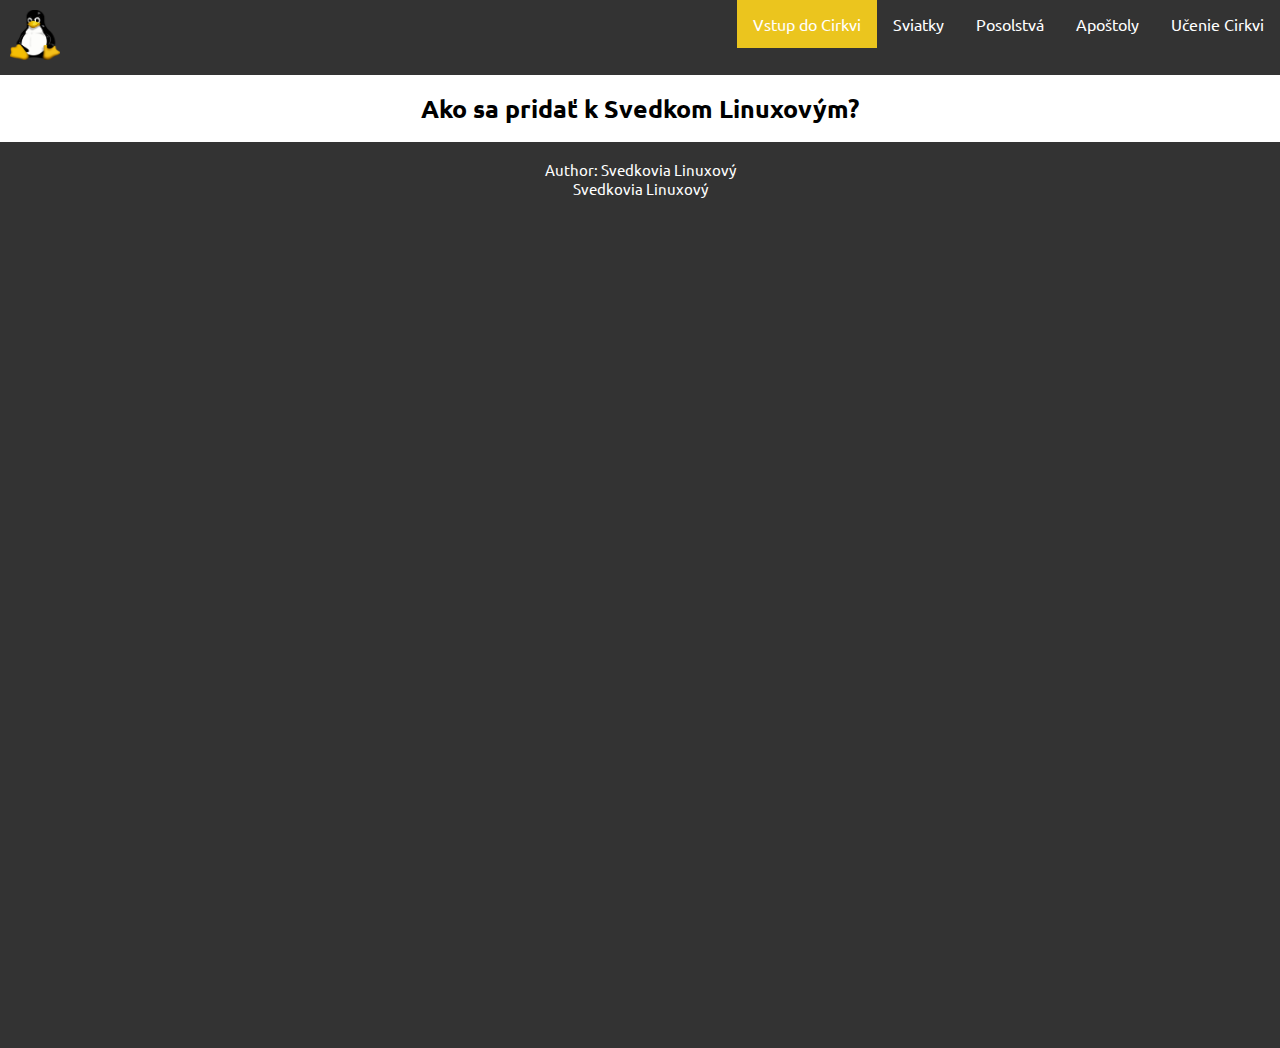
<file: index.html>
<!DOCTYPE html>
<html>
<head>
  <title>Svedkovia Linuxový</title>
  <link rel="stylesheet" href="css/style.css">
</head>
<body>

<ul>
  <a href="index.html"><img src="img\logo.png" alt=""></a>
  <li><a href="ucenie.html">Učenie Cirkvi</a></li>
  <li><a href="apostoli.html">Apoštoly</a></li>
  <li><a href="Posolstva.html">Posolstvá</a></li>
  <li><a href="sviatky.html">Sviatky</a></li>
  <li><a class="active" href="index.html">Vstup do Cirkvi</a></li>
</ul>

<center><h1>Ako sa pridať k Svedkom Linuxovým?</h1></center>







<footer>
  <p>Author: Svedkovia Linuxový<br>
  <a href="#">Svedkovia Linuxový</a></p>
</footer>



</body>
</html>
</file>
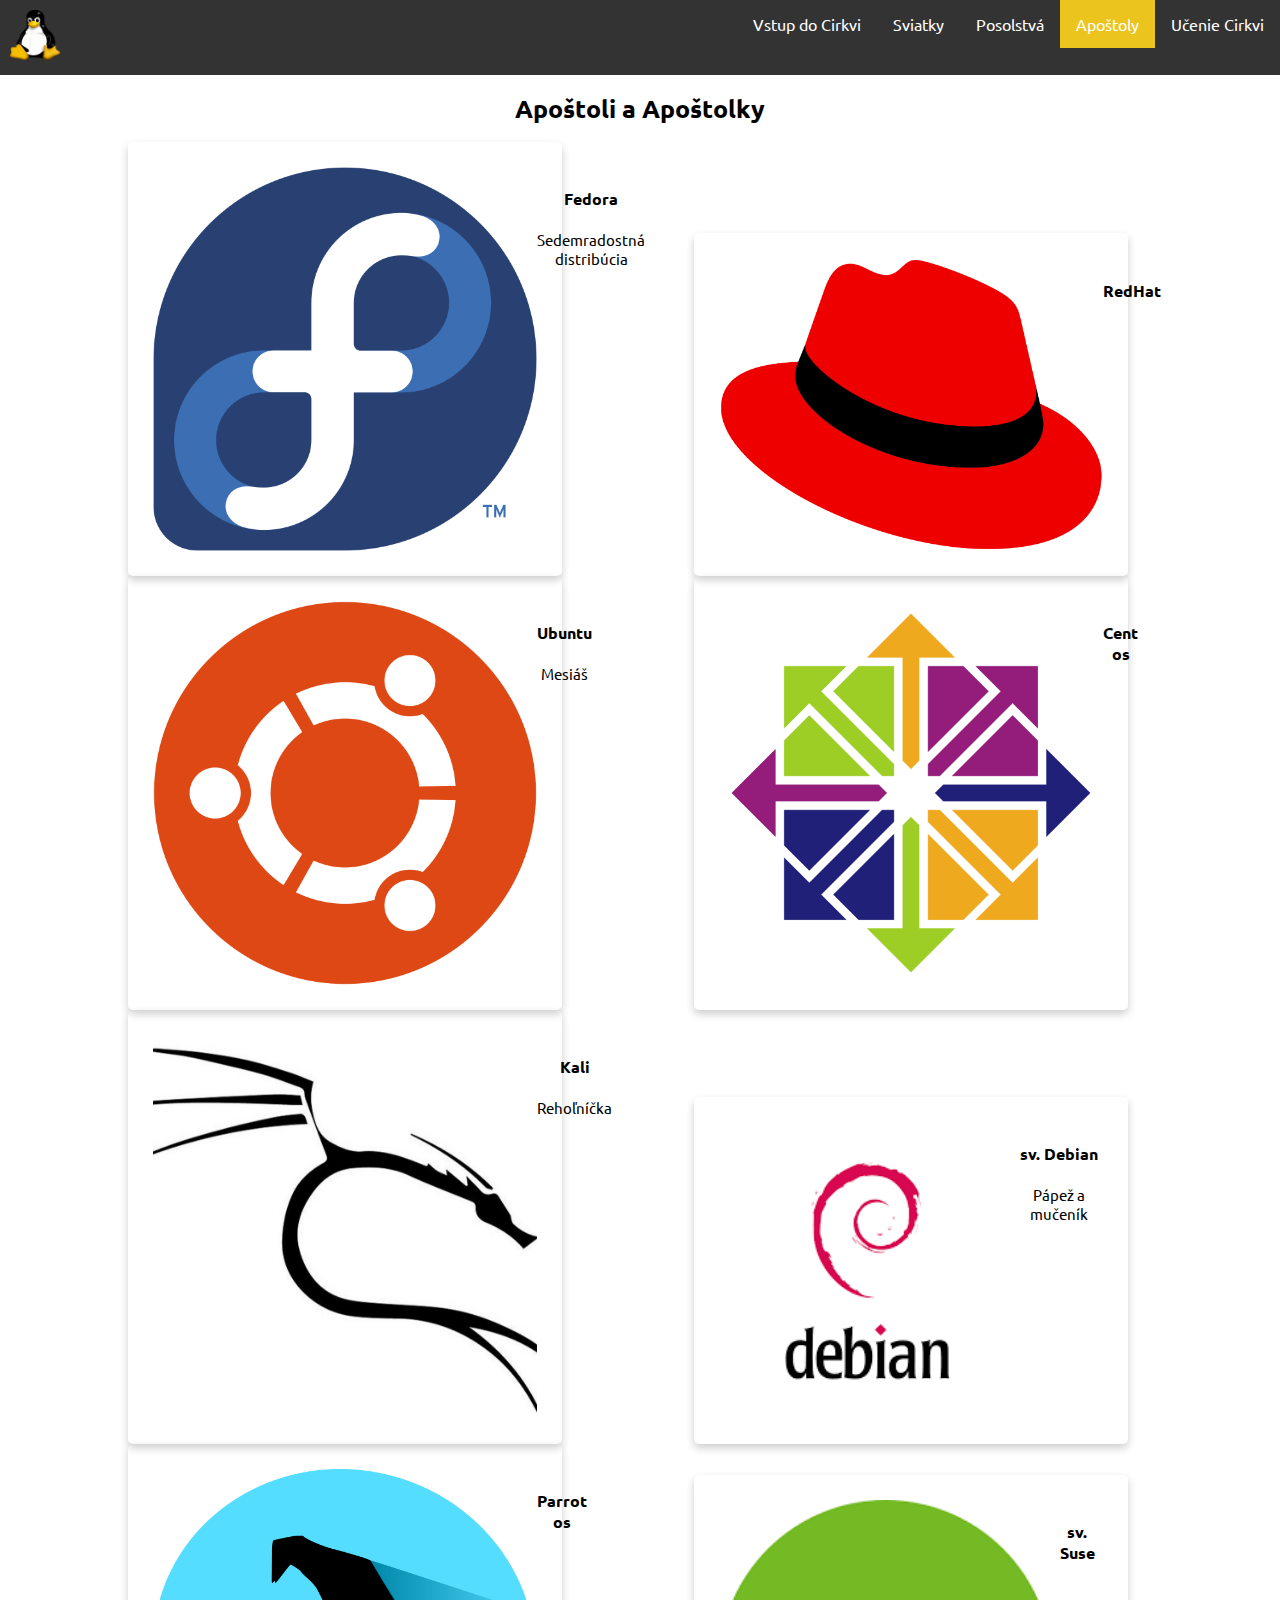
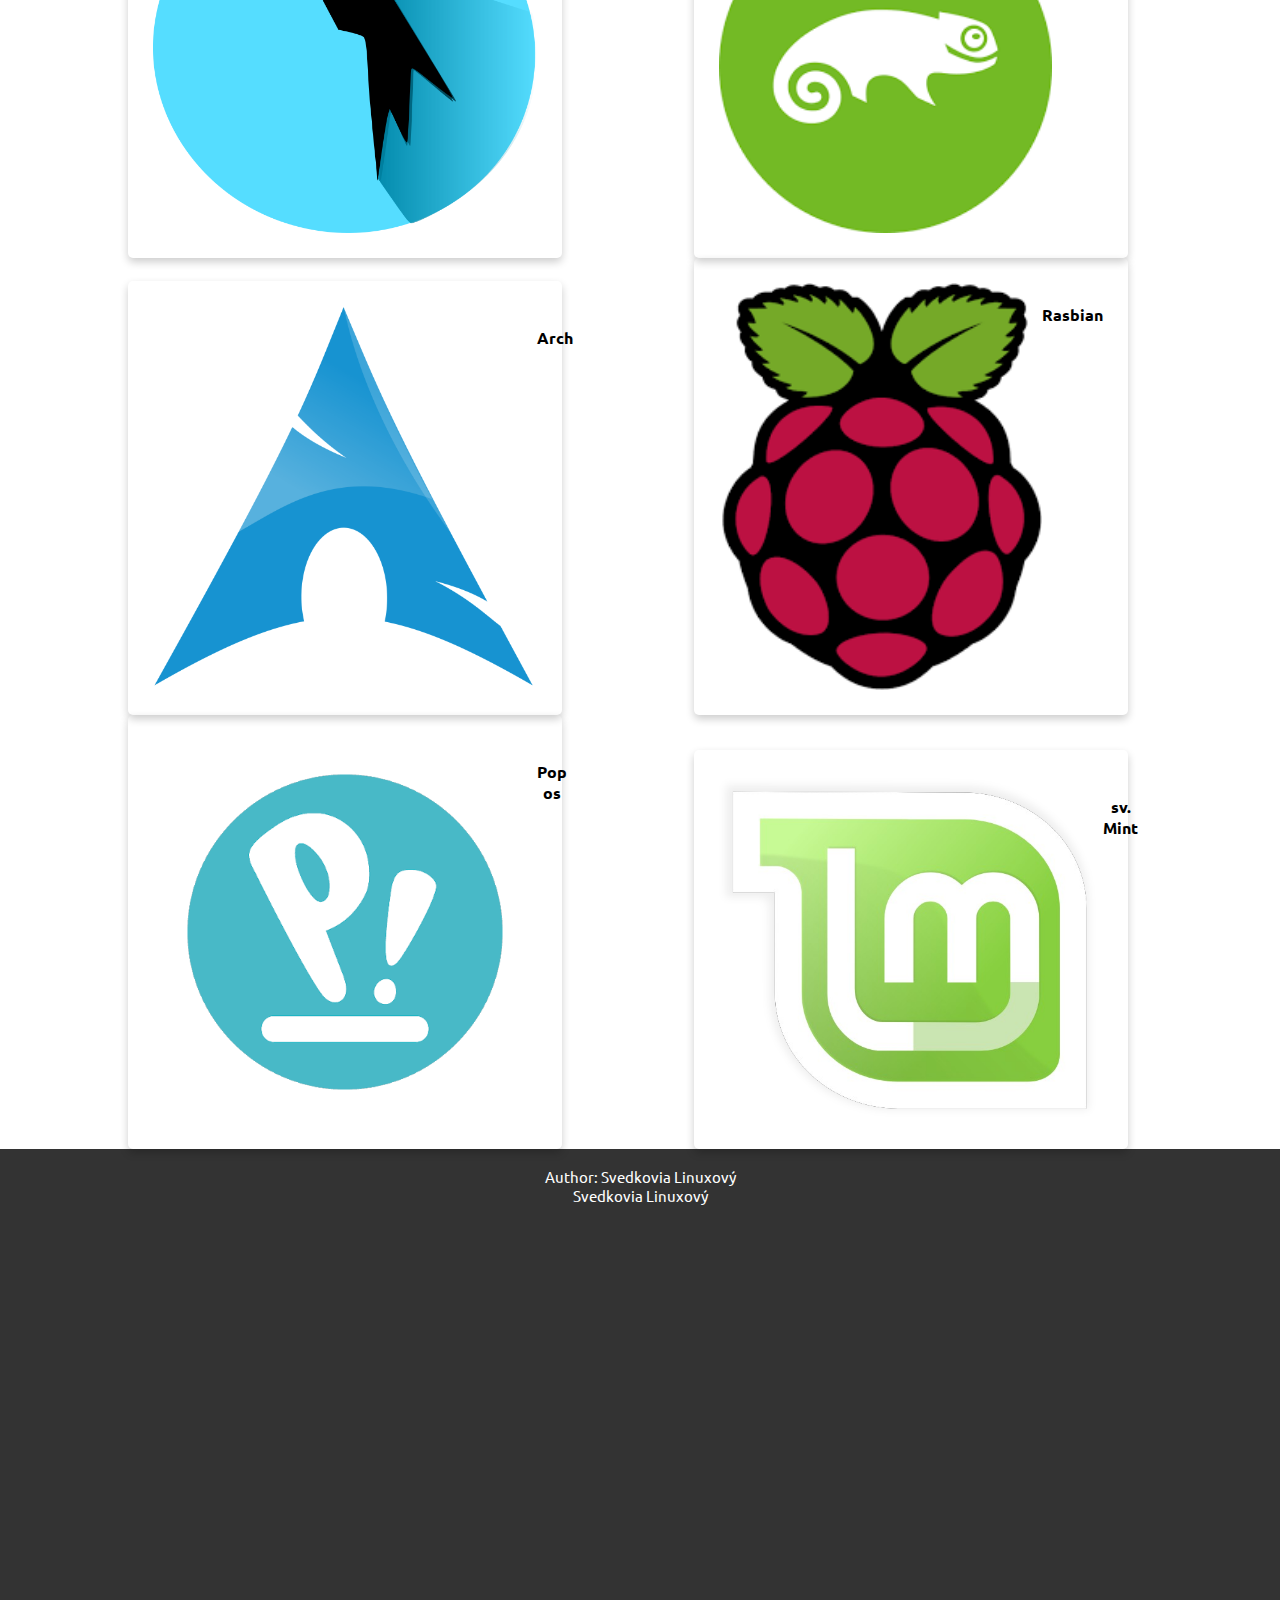
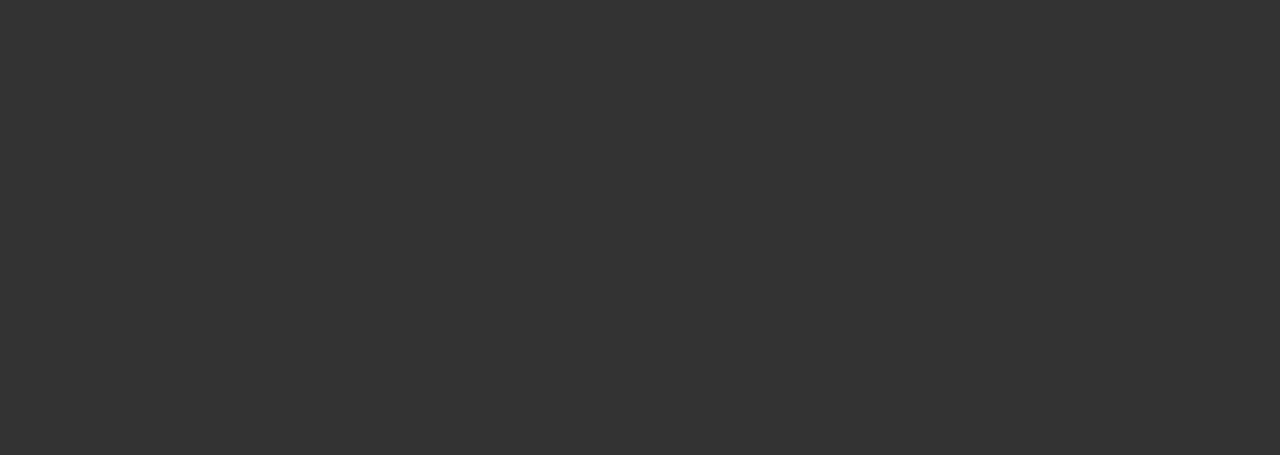
<file: apostoli.html>
<!DOCTYPE html>
<html>
<head>
  <title>Svedkovia Linuxový</title>
  <link rel="stylesheet" href="css/style.css">
</head>
<body>

<ul>
  <a href="index.html"><img src="img\logo.png" alt=""></a>
  <li><a href="ucenie.html">Učenie Cirkvi</a></li>
  <li><a class="active" href="apostoli.html">Apoštoly</a></li>
  <li><a href="Posolstva.html">Posolstvá</a></li>
  <li><a href="sviatky.html">Sviatky</a></li>
  <li><a  href="index.html">Vstup do Cirkvi</a></li>

</ul>

<center><h1>Apoštoli a Apoštolky</h1></center>

<div class="card">
  <img src="img/fedora.png" alt="Avatar" style="width:100%">
  <div class="container">
    <h4><b>Fedora</b></h4>
    <p>Sedemradostná distribúcia</p>
  </div>
</div>

<div class="card">
  <img src="img/redhat.png" alt="Avatar" style="width:100%">
  <div class="container">
    <h4><b>RedHat</b></h4>
  </div>
</div>

<div class="card">
  <img src="img/ubuntu.png" alt="Avatar" style="width:100%">
  <div class="container">
    <h4><b>Ubuntu</b></h4>
    <p>Mesiáš</p>
  </div>
</div>

<div class="card">
  <img src="img/cent.png" alt="Avatar" style="width:100%">
  <div class="container">
    <h4><b>Cent os</b></h4>
  </div>
</div>

<div class="card">
  <img src="img/kali.jpg" alt="Avatar" style="width:100%">
  <div class="container">
    <h4><b>Kali</b></h4>
    <p>Rehoľníčka</p>
  </div>
</div>

<div class="card">
  <img src="img/deb1.png" alt="Avatar" style="width:100%">
  <div class="container">
    <h4><b>sv. Debian</b></h4>
    <p>Pápež a mučeník</p>
  </div>
</div>

<div class="card">
  <img src="img/parrot.png" alt="Avatar" style="width:100%">
  <div class="container">
    <h4><b>Parrot os</b></h4>
  </div>
</div>


<div class="card">
  <img src="img/suse.png" alt="Avatar" style="width:100%">
  <div class="container">
    <h4><b>sv. Suse</b></h4>
  </div>
</div>

<div class="card">
  <img src="img/arch.png" alt="Avatar" style="width:100%">
  <div class="container">
    <h4><b>Arch</b></h4>
  </div>
</div>

<div class="card">
  <img src="img/rass.png" alt="Avatar" style="width:100%">
  <div class="container">
    <h4><b>Rasbian</b></h4>
  </div>
</div>

<div class="card">
  <img src="img/pop.png" alt="Avatar" style="width:100%">
  <div class="container">
    <h4><b>Pop os</b></h4>
  </div>
</div>

<div class="card">
  <img src="img/mint.png" alt="Avatar" style="width:100%">
  <div class="container">
    <h4><b>sv. Mint</b></h4>
  </div>
</div>


<footer>
  <p>Author: Svedkovia Linuxový<br>
  <a href="#">Svedkovia Linuxový</a></p>
</footer>



</body>
</html>
</file>
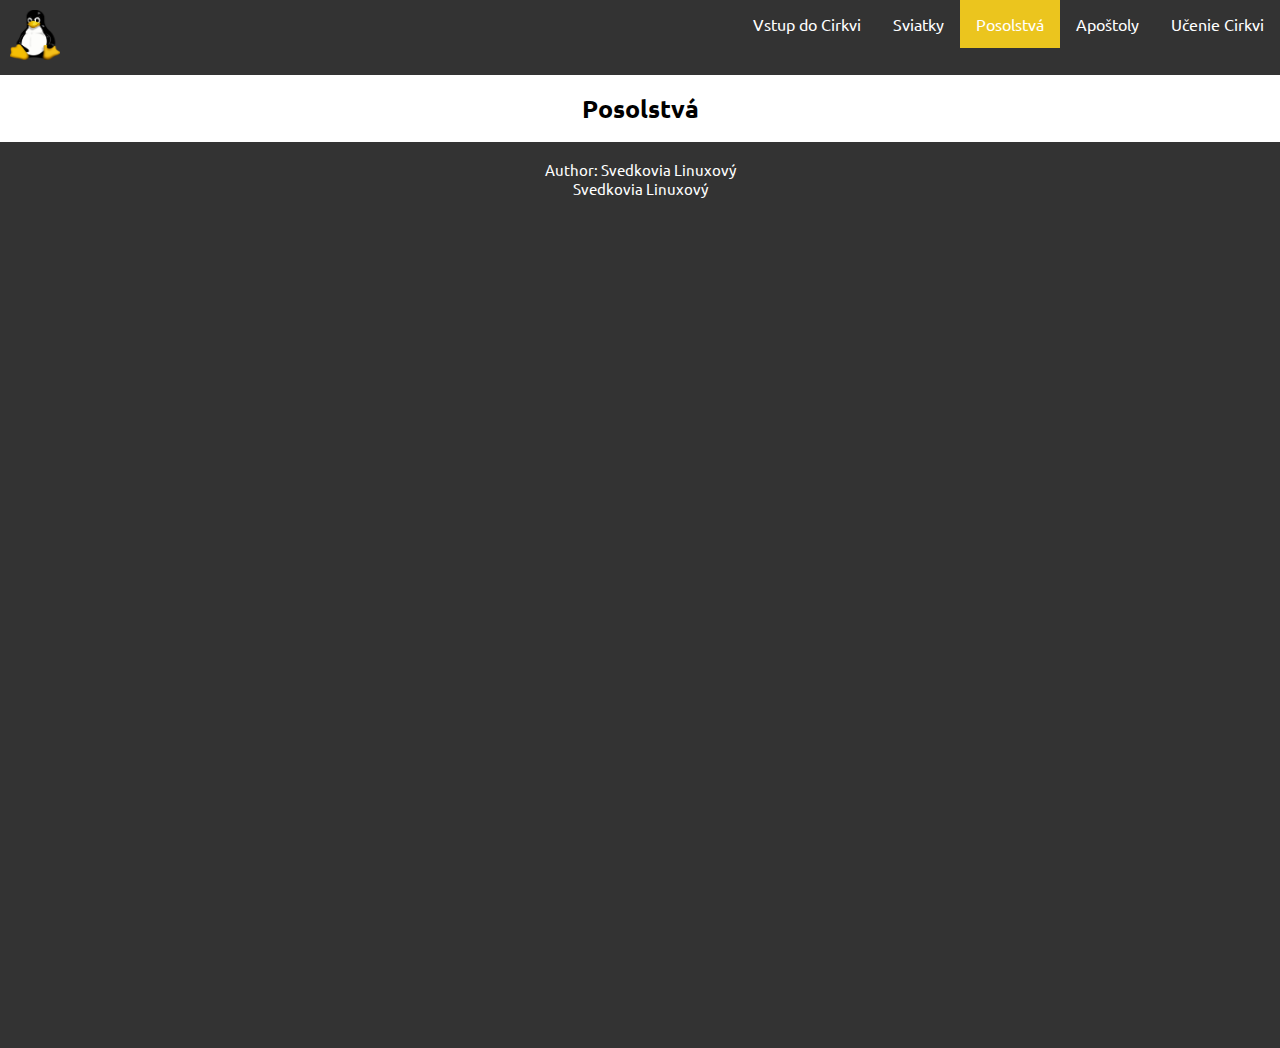
<file: Posolstva.html>
<!DOCTYPE html>
<html>
<head>
  <title>Svedkovia Linuxový</title>
  <link rel="stylesheet" href="css/style.css">
</head>
<body>

<ul>
  <a href="index.html"><img src="img\logo.png" alt=""></a>
  <li><a  href="ucenie.html">Učenie Cirkvi</a></li>
  <li><a  href="apostoli.html">Apoštoly</a></li>
  <li><a class="active" href="Posolstva.html">Posolstvá</a></li>
  <li><a href="sviatky.html">Sviatky</a></li>

  <li><a  href="index.html">Vstup do Cirkvi</a></li>
</ul>

<center><h1>Posolstvá</h1></center>







<footer>
  <p>Author: Svedkovia Linuxový<br>
  <a href="#">Svedkovia Linuxový</a></p>
</footer>



</body>
</html>
</file>
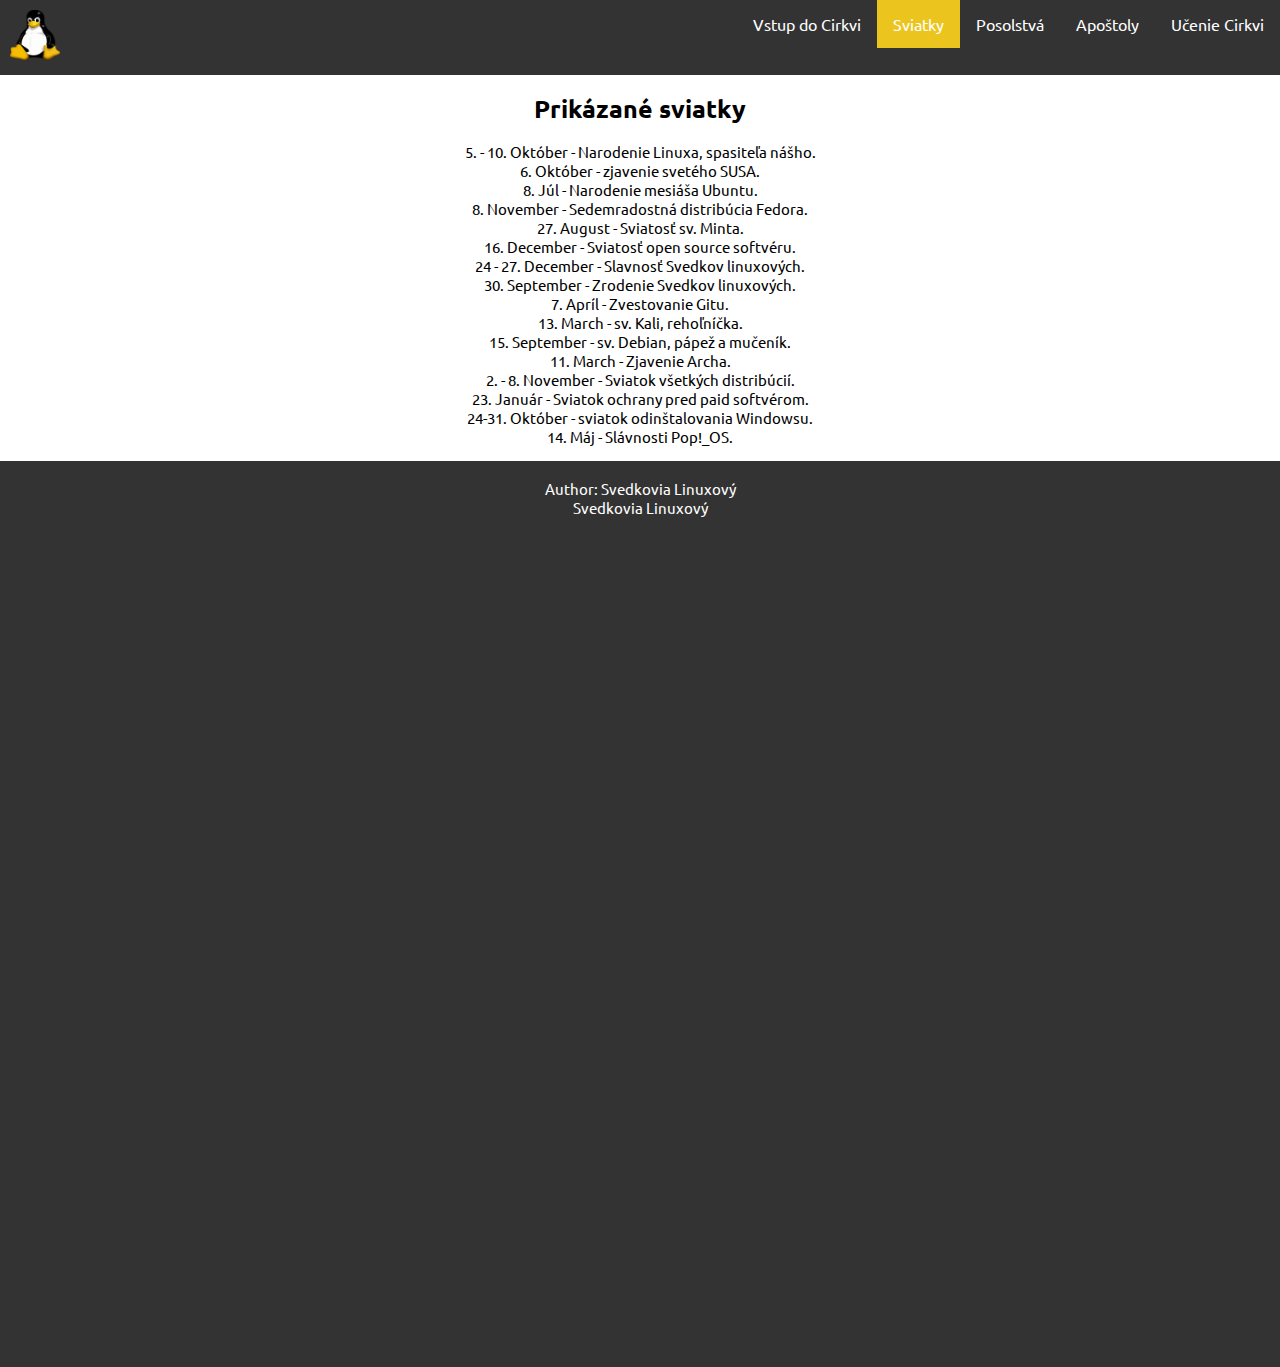
<file: sviatky.html>
<!DOCTYPE html>
<html>
<head>
  <title>Svedkovia Linuxový</title>
  <link rel="stylesheet" href="css/style.css">
</head>
<body>

<ul>
  <a href="index.html"><img src="img\logo.png" alt=""></a>
  <li><a href="ucenie.html">Učenie Cirkvi</a></li>
  <li><a href="apostoli.html">Apoštoly</a></li>
  <li><a href="Posolstva.html">Posolstvá</a></li>
  <li><a class="active"href="sviatky.html">Sviatky</a></li>
  <li><a  href="index.html">Vstup do Cirkvi</a></li>
</ul>

<center><h1>Prikázané sviatky</h1></center>




<center><p>
  5. - 10. Október - Narodenie Linuxa, spasiteľa nášho.<br>
  6. Október - zjavenie svetého SUSA.<br>
  8. Júl - Narodenie mesiáša Ubuntu.<br>
  8. November - Sedemradostná distribúcia Fedora.<br>
  27. August - Sviatosť sv. Minta.<br>
  16. December - Sviatosť open source softvéru.<br>
  24 - 27. December - Slavnosť Svedkov linuxových.<br>
  30. September - Zrodenie Svedkov linuxových.<br>
  7. Apríl - Zvestovanie Gitu.<br>
  13. March - sv. Kali, rehoľníčka.<br>
  15. September - sv. Debian, pápež a mučeník.<br>
  11. March - Zjavenie Archa.<br>
  2. - 8. November - Sviatok všetkých distribúcií.<br>
  23. Január - Sviatok ochrany pred paid softvérom.<br>
  24-31. Október - sviatok odinštalovania Windowsu.<br>
  14. Máj - Slávnosti Pop!_OS.<br>
</p></center>






<footer>
  <p>Author: Svedkovia Linuxový<br>
  <a href="#">Svedkovia Linuxový</a></p>
</footer>



</body>
</html>
</file>
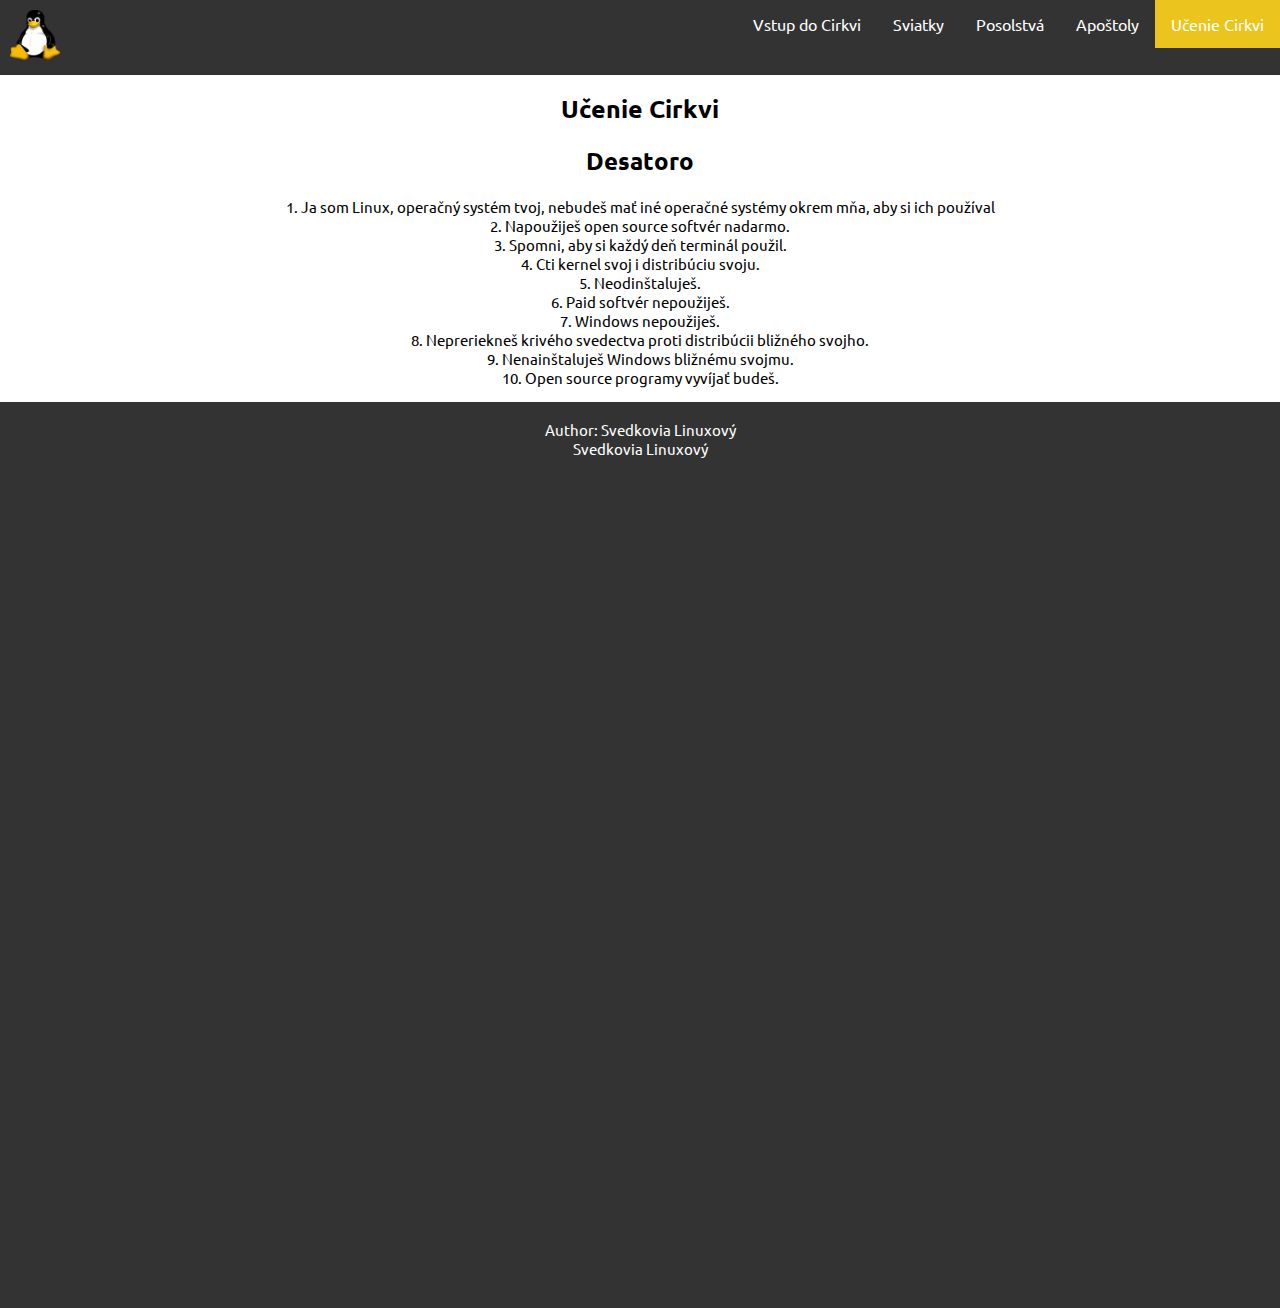
<file: ucenie.html>
<!DOCTYPE html>
<html>
<head>
  <title>Svedkovia Linuxový</title>
  <link rel="stylesheet" href="css/style.css">
</head>
<body>

<ul>
  <a href="index.html"><img src="img\logo.png" alt=""></a>
  <li><a class="active" href="ucenie.html">Učenie Cirkvi</a></li>
  <li><a  href="apostoli.html">Apoštoly</a></li>
  <li><a  href="Posolstva.html">Posolstvá</a></li>
  <li><a href="sviatky.html">Sviatky</a></li>

  <li><a  href="index.html">Vstup do Cirkvi</a></li>
</ul>

<center><h1>Učenie Cirkvi</h1></center>
<center><h2>Desatoro</h2></center>

<center><p>
1. Ja som Linux, operačný systém tvoj, nebudeš mať iné operačné systémy okrem mňa, aby si ich používal<br>
2. Napoužiješ open source softvér nadarmo.<br>
3. Spomni, aby si každý deň terminál použil.<br>
4. Cti kernel svoj i distribúciu svoju.<br>
5. Neodinštaluješ.<br>
6. Paid softvér nepoužiješ.<br>
7. Windows nepoužiješ.<br>
8. Nepreriekneš krivého svedectva proti distribúcii bližného svojho.<br>
9. Nenainštaluješ Windows bližnému svojmu.<br>
10. Open source programy vyvíjať budeš.<br>
</p></center>






<footer>
  <p>Author: Svedkovia Linuxový<br>
  <a href="#">Svedkovia Linuxový</a></p>
</footer>



</body>
</html>
</file>
<file: css/style.css>
@import url('https://fonts.googleapis.com/css2?family=Ubuntu&display=swap');

body {
  font-family: 'Ubuntu', sans-serif;
  padding: 0;
  margin: 0;
}


ul {
  list-style-type: none;
  margin: 0;
  padding: 0;
  overflow: hidden;
  background-color: #333;
}

li {
  float: right;
  height: 75px;
}

li a {
  display: block;
  color: white;
  text-align: center;
  padding: 14px 16px;
  text-decoration: none;
}

li a:hover:not(.active) {
  background-color: #ebc51e;
}

.active {
  background-color: #ebc51e;
}

h1 {
  font-size: 25px;

}

a img {
  padding-top: 10px;
  padding-left: 10px;
  height: 50px;
  width: 50px;
}

footer {
  text-align: center;
  padding: 3px;
  background-color: #333;
  color: white;
  min-height: 100vh;

}

footer a {
  text-decoration: none;
  color: white  ;
}

.card {
  text-align: center;
  box-shadow: 0 4px 8px 0 rgba(0,0,0,0.2);
  transition: 0.3s;
  width: 30%;
  border-radius: 5px;
  padding: 25px;
  margin: 0 auto;
  margin-left: 10%;
  padding-top: 25px ;
  display: inline-flex;
}

 .card p {
   padding-bottom: 70%;
 }

.card:hover {
  box-shadow: 0 8px 16px 0 rgba(0,0,0,0.2);
}

img {
  border-radius: 5px 5px 0 0;
}

h3 {
    font-family: 'Ubuntu', sans-serif;
    font-size: 15px;
}

p {
  font-family: 'Ubuntu', sans-serif;
  font-size: 15px;
}
</file>
